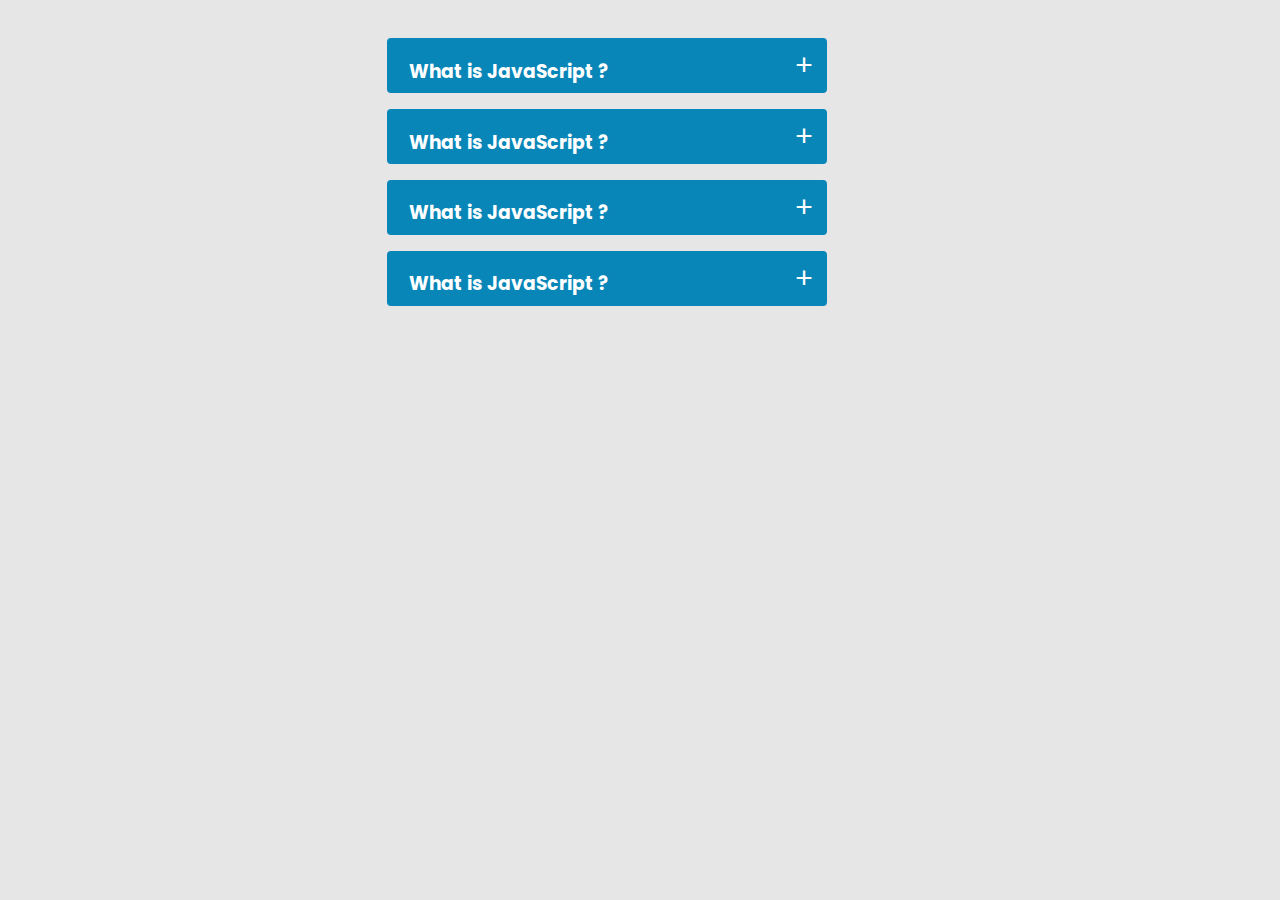
<file: Accordian Project/index.html>
<!DOCTYPE html>
<html lang="en">
<head>
  <meta charset="UTF-8">
  <meta http-equiv="X-UA-Compatible" content="IE=edge">
  <meta name="viewport" content="width=device-width, initial-scale=1.0">
  <title>Document</title>
  <link rel="stylesheet" href="index.css">
  <link href="https://fonts.googleapis.com/css2?family=Abril+Fatface&family=Catamaran:wght@200&family=Courgette&family=Edu+TAS+Beginner:wght@700&family=Lato:wght@300;900&family=Mukta:wght@700&family=Mulish:wght@300&family=Open+Sans&family=PT+Sans:ital,wght@1,700&family=Poppins:wght@300&family=Raleway:wght@100&family=Roboto+Condensed:wght@700&family=Roboto+Slab&family=Roboto:wght@300&family=Source+Sans+Pro:wght@300&display=swap" rel="stylesheet">

</head>
<body>
  <div class="container">
    <div class="qs">
      <h3>What is JavaScript ?</h3>
      <button class="show">+</button>
      <button class="hide">-</button>
    </div>
    <div class="ans">
      <p>Lorem ipsum dolor sit amet consectetur adipisicing elit. Doloremque aut minima modi rem sapiente nobis.</p>
    </div>
  </div>
  <div class="container">
    <div class="qs">
      <h3>What is JavaScript ?</h3>
      <button class="show">+</button>
      <button class="hide">-</button>
    </div>
    <div class="ans">
      <p>Lorem ipsum dolor sit amet consectetur adipisicing elit. Doloremque aut minima modi rem sapiente nobis.</p>
    </div>
  </div>
  <div class="container">
    <div class="qs">
      <h3>What is JavaScript ?</h3>
      <button class="show">+</button>
      <button class="hide">-</button>
    </div>
    <div class="ans">
      <p>Lorem ipsum dolor sit amet consectetur Lorem ipsum dolor sit amet consectetur adipisicing elit. Necessitatibus rerum perferendis sit assumenda quae pariatur maxime tempore voluptate neque, repellendus nulla quisquam quas, nisi officiis fugit saepe mollitia inventore quaerat? adipisicing elit. Doloremque aut minima modi rem sapiente nobis.</p>
    </div>
  </div>
  <div class="container">
    <div class="qs">
      <h3>What is JavaScript ?</h3>
      <button class="show">+</button>
      <button class="hide">-</button>
    </div>
    <div class="ans">
      <p>Lorem ipsum dolor sit amet consectetur adipisicing elit. Doloremque aut minima modi rem sapiente nobis.</p>
    </div>
  </div>
  
  <script src="index.js"></script>
</body>
</html>
</file>
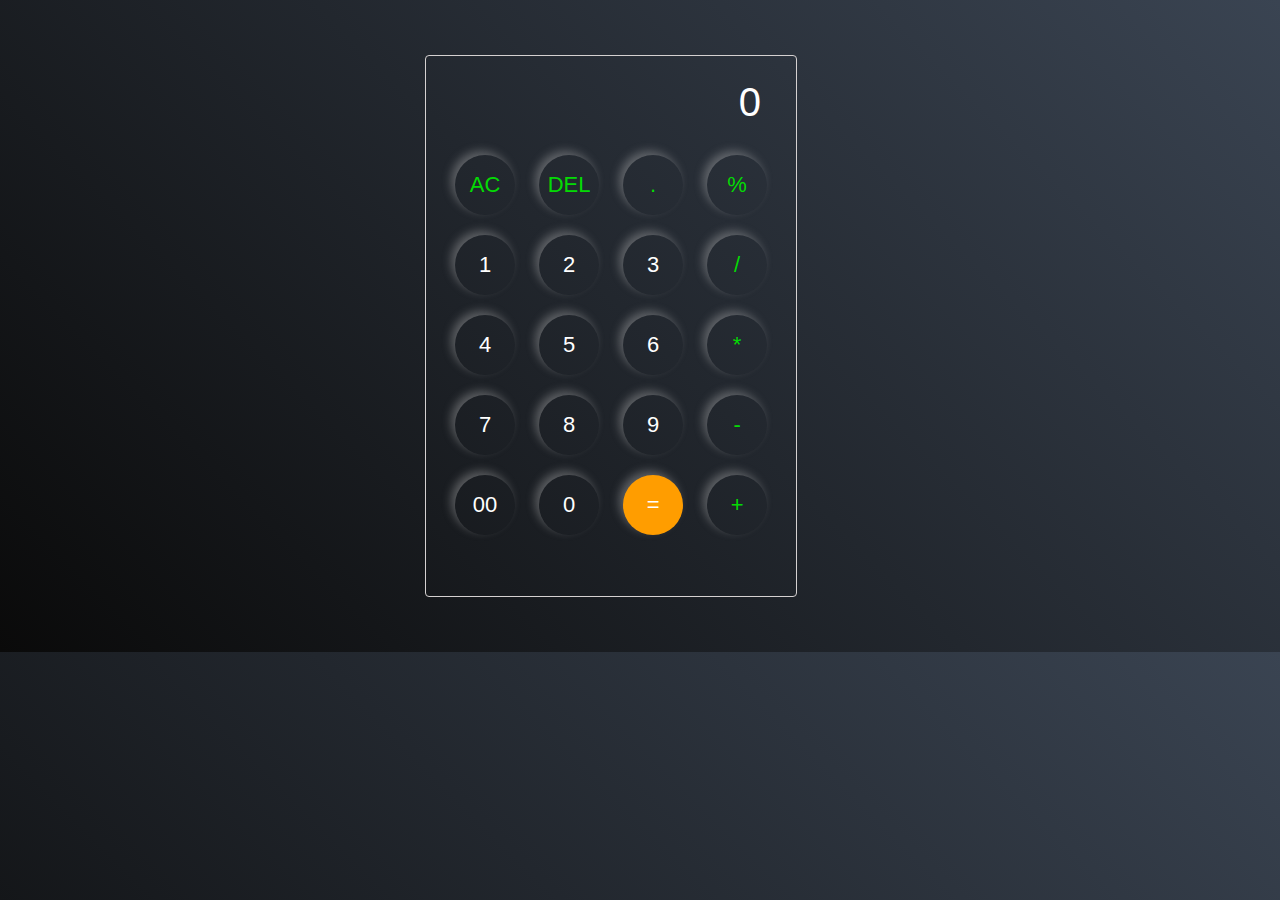
<file: Calculator Project/index.html>
<!DOCTYPE html>
 <html lang="en">
 <head>
   <meta charset="UTF-8">
   <meta http-equiv="X-UA-Compatible" content="IE=edge">
   <meta name="viewport" content="width=device-width, initial-scale=1.0">
   <title>Document</title>
   <link rel="stylesheet" href="index.css">
 </head>
 <body>
   <form action="" id="display">
      <input type="text" id="show" value="" placeholder="0">
      <br>
      <input type="button" id="sym" class="btn" value="AC" onclick="display.show.value =' ' ">
      <input type="button" id="sym" class="btn" value="DEL" onclick="display.show.value = display.show.value.toString().slice(0, -1) ">
      <input type="button" id="sym" class="btn" value="." onclick="display.show.value +='.' ">
      <input type="button" id="sym" class="btn" value="%" onclick="display.show.value +='%' ">

      <br> 
      <input type="button" class="btn" value="1" onclick="display.show.value +='1' ">
      <input type="button" class="btn" value="2" onclick="display.show.value +='2' ">
      <input type="button" class="btn" value="3" onclick="display.show.value +='3' ">
      <input type="button" id="sym" class="btn" value="/" onclick="display.show.value +='/' ">
      <br>
      <input type="button" class="btn" value="4" onclick="display.show.value +='4' ">
      <input type="button" class="btn" value="5" onclick="display.show.value +='5' ">
      <input type="button" class="btn" value="6" onclick="display.show.value +='6' ">
      <input type="button" id="sym" class="btn" value="*" onclick="display.show.value +='*' ">
      <br>
      <input type="button" class="btn" value="7" onclick="display.show.value +='7' ">
      <input type="button" class="btn" value="8" onclick="display.show.value +='8' ">
      <input type="button" class="btn" value="9" onclick="display.show.value +='9' ">
      <input type="button" id="sym" class="btn" value="-" onclick="display.show.value +='-' ">
      <br>
      <input type="button" class="btn" value="00" onclick="display.show.value +='00' ">
      <input type="button" class="btn" value="0" onclick="display.show.value +='0' ">
      <input type="button" id="equal" class="btn" value="=" onclick="display.show.value = eval(display.show.value) ">
      <input type="button" id="sym" class="btn" value="+" onclick="display.show.value +='+' ">
      <br>

   </form>
   
 </body>
 </html>
</file>
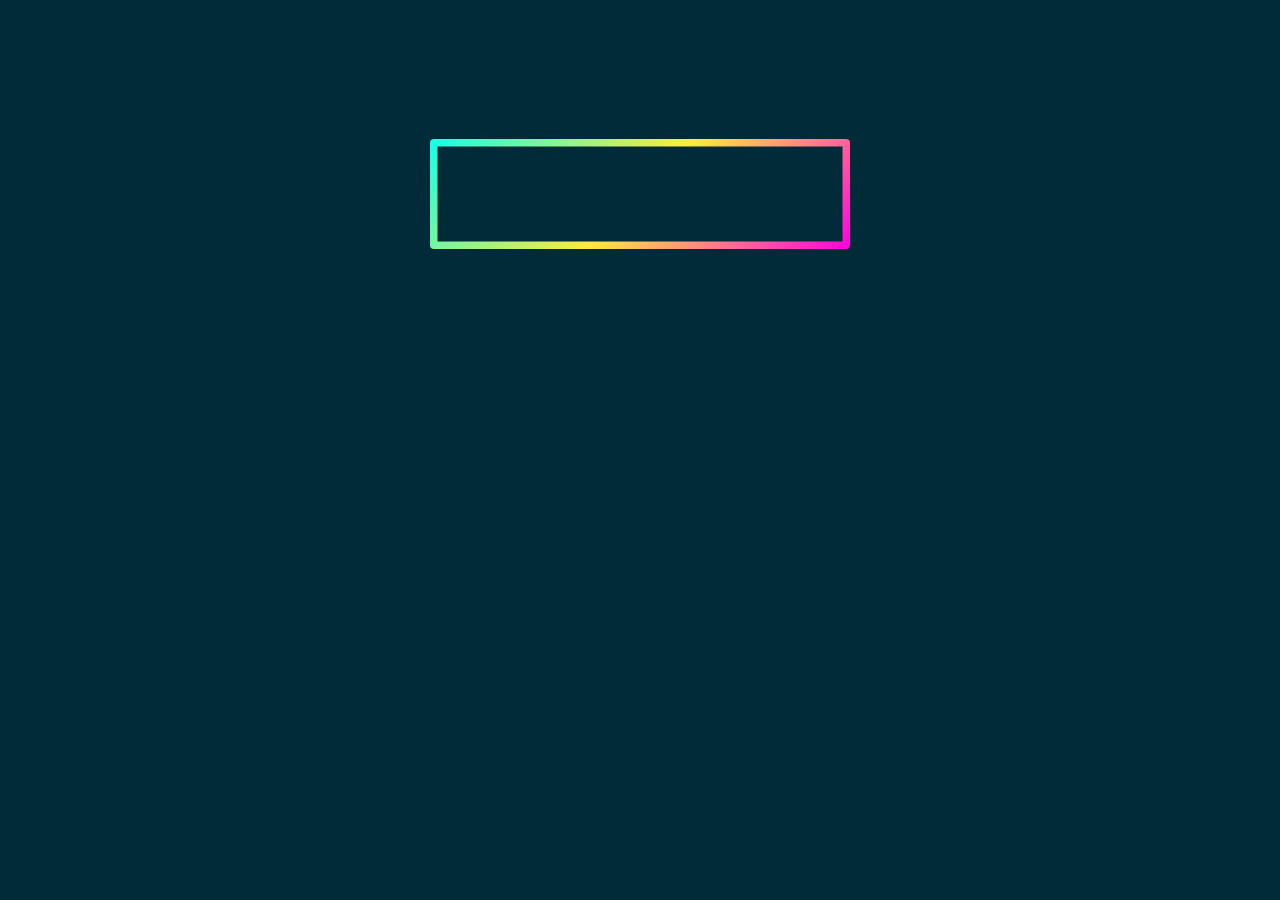
<file: Clock/index.html>
<!DOCTYPE html>
<html lang="en">
<head>
    <meta charset="UTF-8">
    <meta http-equiv="X-UA-Compatible" content="IE=edge">
    <meta name="viewport" content="width=device-width, initial-scale=1.0">
    <title>Document</title>
    <link rel="stylesheet" href="index.css">
    <link href="https://fonts.googleapis.com/css2?family=Abril+Fatface&family=Catamaran:wght@200&family=Courgette&family=Edu+TAS+Beginner:wght@700&family=Lato:wght@300;900&family=Mukta:wght@700&family=Mulish:wght@300&family=Open+Sans&family=PT+Sans:ital,wght@1,700&family=Poppins:wght@300&family=Raleway:wght@100&family=Roboto+Condensed:wght@700&family=Roboto+Slab&family=Roboto:wght@300&family=Source+Sans+Pro:wght@300&display=swap" rel="stylesheet">
</head>
<body>
     <!-- Digital Clock -->
     <div class="wrapper">
        <div class="clock">
            <div id="time"> </div>
        </div>
     </div>
    <script src="index.js"></script>
</body>
</html>
</file>
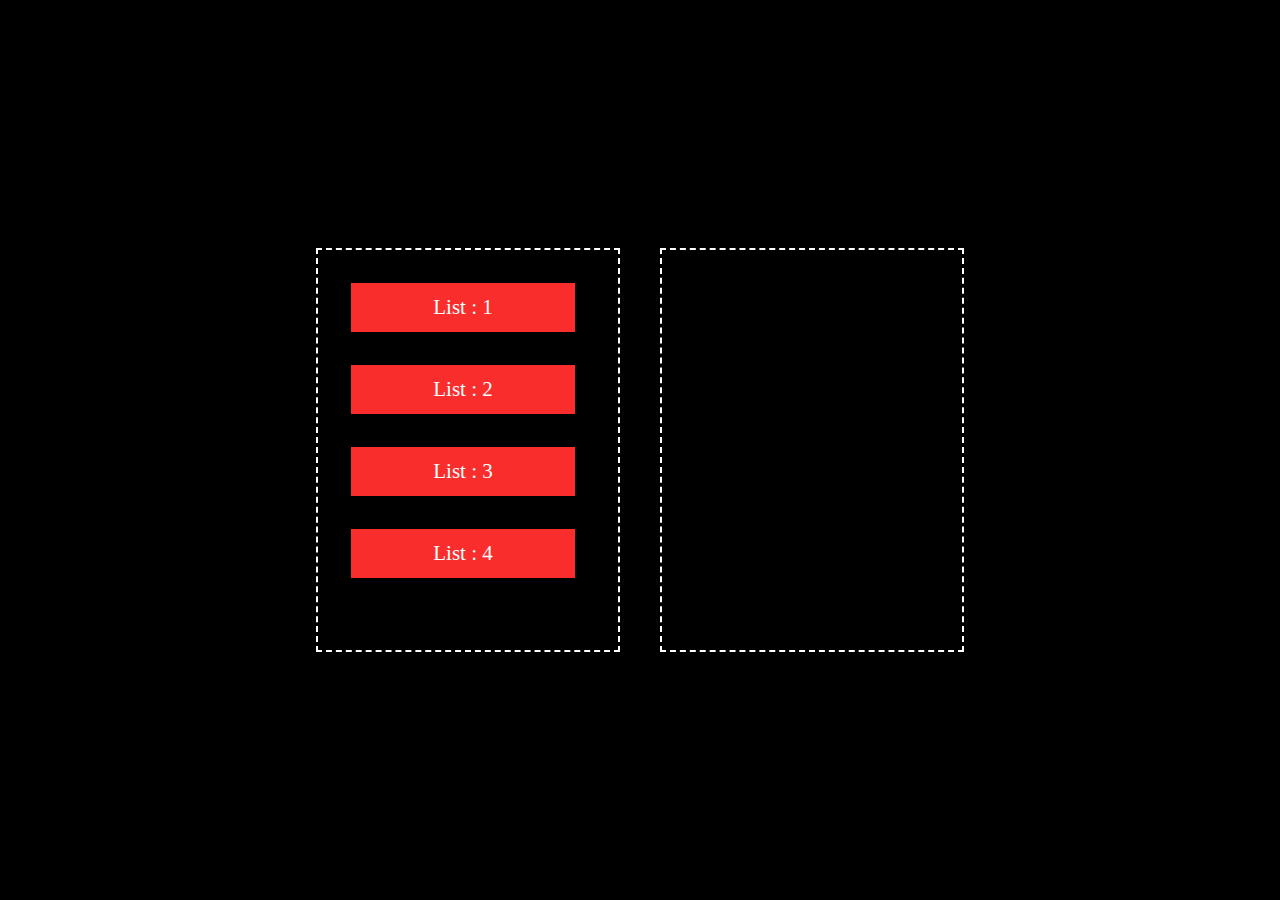
<file: Drag & Drop/index.html>
<!DOCTYPE html>
<html lang="en">
<head>
    <meta charset="UTF-8">
    <meta name="viewport" content="width=device-width, initial-scale=1.0">
    <title>Document</title>
    <link rel="stylesheet" href="index.css">
</head>
<body>
     
    <div class="container">
        <div class="left">
            <div class="list" draggable="true">List : 1</div>
            <div class="list" draggable="true">List : 2</div>
            <div class="list" draggable="true">List : 3</div>
            <div class="list" draggable="true">List : 4</div>

        </div>
        <div class="right"></div>

    </div>
    <script src="index.js"></script>
</body>
</html>
</file>
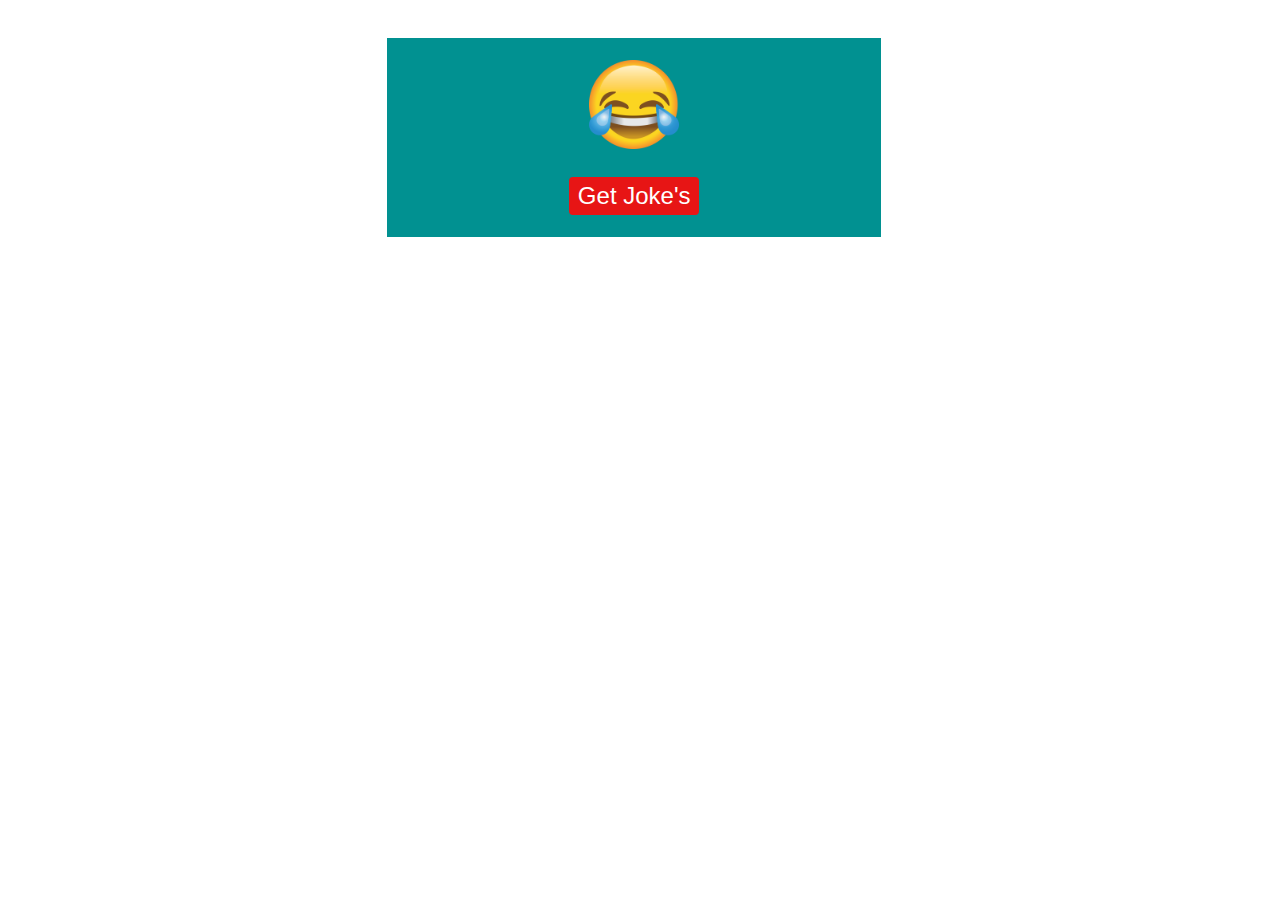
<file: Jokes-Generator/index.html>
<!DOCTYPE html>
<html lang="en">
<head>
    <meta charset="UTF-8">
    <meta http-equiv="X-UA-Compatible" content="IE=edge">
    <meta name="viewport" content="width=device-width, initial-scale=1.0">
    <title>Document</title>
    <link rel="stylesheet" href="index.css">
    <link href="https://fonts.googleapis.com/css2?family=Abril+Fatface&family=Catamaran:wght@200&family=Courgette&family=Edu+TAS+Beginner:wght@700&family=Lato:wght@300;900&family=Mukta:wght@700&family=Mulish:wght@300&family=Open+Sans&family=PT+Sans:ital,wght@1,700&family=Poppins:wght@300&family=Raleway:wght@100&family=Roboto+Condensed:wght@700&family=Roboto+Slab&family=Roboto:wght@300&family=Source+Sans+Pro:wght@300&display=swap" rel="stylesheet">

</head>
<body>
    <div class="container">
        <img src="smile.png" alt="">
        <h3 id="joke"></h3>
        <button onclick="getJoke()">Get Joke's</button>
    </div>
    <script src="index.js"></script>
</body>
</html>
</file>
<file: Accordian Project/index.css>
body{
  background-color: rgb(230, 230, 230);
  font-family: 'Poppins', sans-serif;
}
.container{
  background-color: rgb(8, 134, 184);
  width: 440px;
  border-radius:4px ;
  margin: 3%;
  margin-left: 30%;
}
.qs{
  display: flex;
  margin-left: 22px;
  color: white;
  height: 55px;
  cursor: pointer;

}
.qs button{
  border: none;
  outline: none;
  background-color: transparent;
  font-size: 30px;
  cursor: pointer;
  margin-left: 180px;
  color: white;
  
}
.hide{
  display: none;
}
.ans{
  background-color: #fff;
  margin-top: -22px;
  border-radius: 4px;
}
.ans p{
  margin-left: 12px;
  padding: 11px;
  display: none;
  font-size: 16px;
}
.active p{
  display: block;

}
</file>
<file: Calculator Project/index.css>
/* linear-gradient(45deg, #0a0a0a, #3a4452); */

body{
    background: linear-gradient(45deg, #0a0a0a, #3a4452);
}
#display{
    width: 370px;
    height: 540px;
    border: 1px solid rgb(213, 209, 209);
    border-radius: 4px;
    text-align: center;
    margin: 55px;
    margin-left: 33%;
}
#show{
    width: 300px;
    height: 40px;
    border: none;
    outline: none;
    background-color: transparent;
    color: white;
    margin: 22px;
    margin-top: 25px;
    text-align: right;
    font-size: 40px;
}
::placeholder{
    color: white;
}
#sym{
    color: rgb(4, 218, 4);
}
#equal{
    background-color: rgb(255, 157, 0);
}

.btn{
    width: 60px;
    height: 60px;
    background-color: transparent;
    color: white;
    border-radius: 50%;
    border: none;
    outline: none;
    font-size: 22px;
    margin: 10px;
    box-shadow: -4px -4px 10px rgba(201, 201, 201, 0.363);
}
</file>
<file: Clock/index.css>
/* font-family: 'Lato', sans-serif; */
/* background: linear-gradient(135deg, #14ffe9,#ffeb3B, #ff00e0); */
  
*{
    margin: 0%;
    padding: 0%;
}
html, body{
    display: grid;
    place-items: center;
    background: rgb(1, 43, 57);
font-family: 'Lato', sans-serif;

}
.wrapper{
    width: 420px;
    height: 110px;
    /* background: red; */
     background: linear-gradient(135deg, #14ffe9,#ffeb3B, #ff00e0);

    margin-top: 33%;
    border-radius: 4px;
}
.wrapper .clock{
    position: relative;
    top: 50%;
    left: 50%;
    transform: translate(-50%, -50%);
    text-align: center;
    width: 405px;
    height: 95px;
    background: rgb(1, 43, 57);


}
.clock #time{
    font-size: 65px;
    color: white;
    padding: 12px;
}
</file>
<file: Drag & Drop/index.css>
*{
    margin: 0%;
    padding: 0%;
 }
 .container{
    width: 100%;
    height: 100vh;
    background-color: black;
    color: white;
    display: flex;
    justify-content: center;
    align-items: center;
 }
 .left, .right{
    width: 300px;
    height: 400px;
    border: 2px dashed white;
    margin: 20px;
 }
 .list{
    width: 200px;
    padding: 12px;
    color: white;
    background-color: rgb(250, 45, 45);
    font-size: 21px;
    margin-top: 6px;
    margin: 33px;
    text-align: center;
    
 }
</file>
<file: Jokes-Generator/index.css>
.container{
    width: 450px;
    padding: 22px;
    margin-left: 30%;
   text-align: center;
   background-color: rgb(18, 105, 105);
   color: white;
   font-size: 20px;
   font-family: 'Mulish', sans-serif;
   margin-top: 3%;
   background-color: rgb(1, 145, 145);

}
img{
    width: 20%;
}
button{
    width: 130px;
    height: 38px;
    border: none;
    font-size: 24px;
    padding: 5px;
    outline: none;
    cursor: pointer;
    background-color: rgb(231, 21, 21);
    color: white;
    border-radius: 4px;
}
</file>
